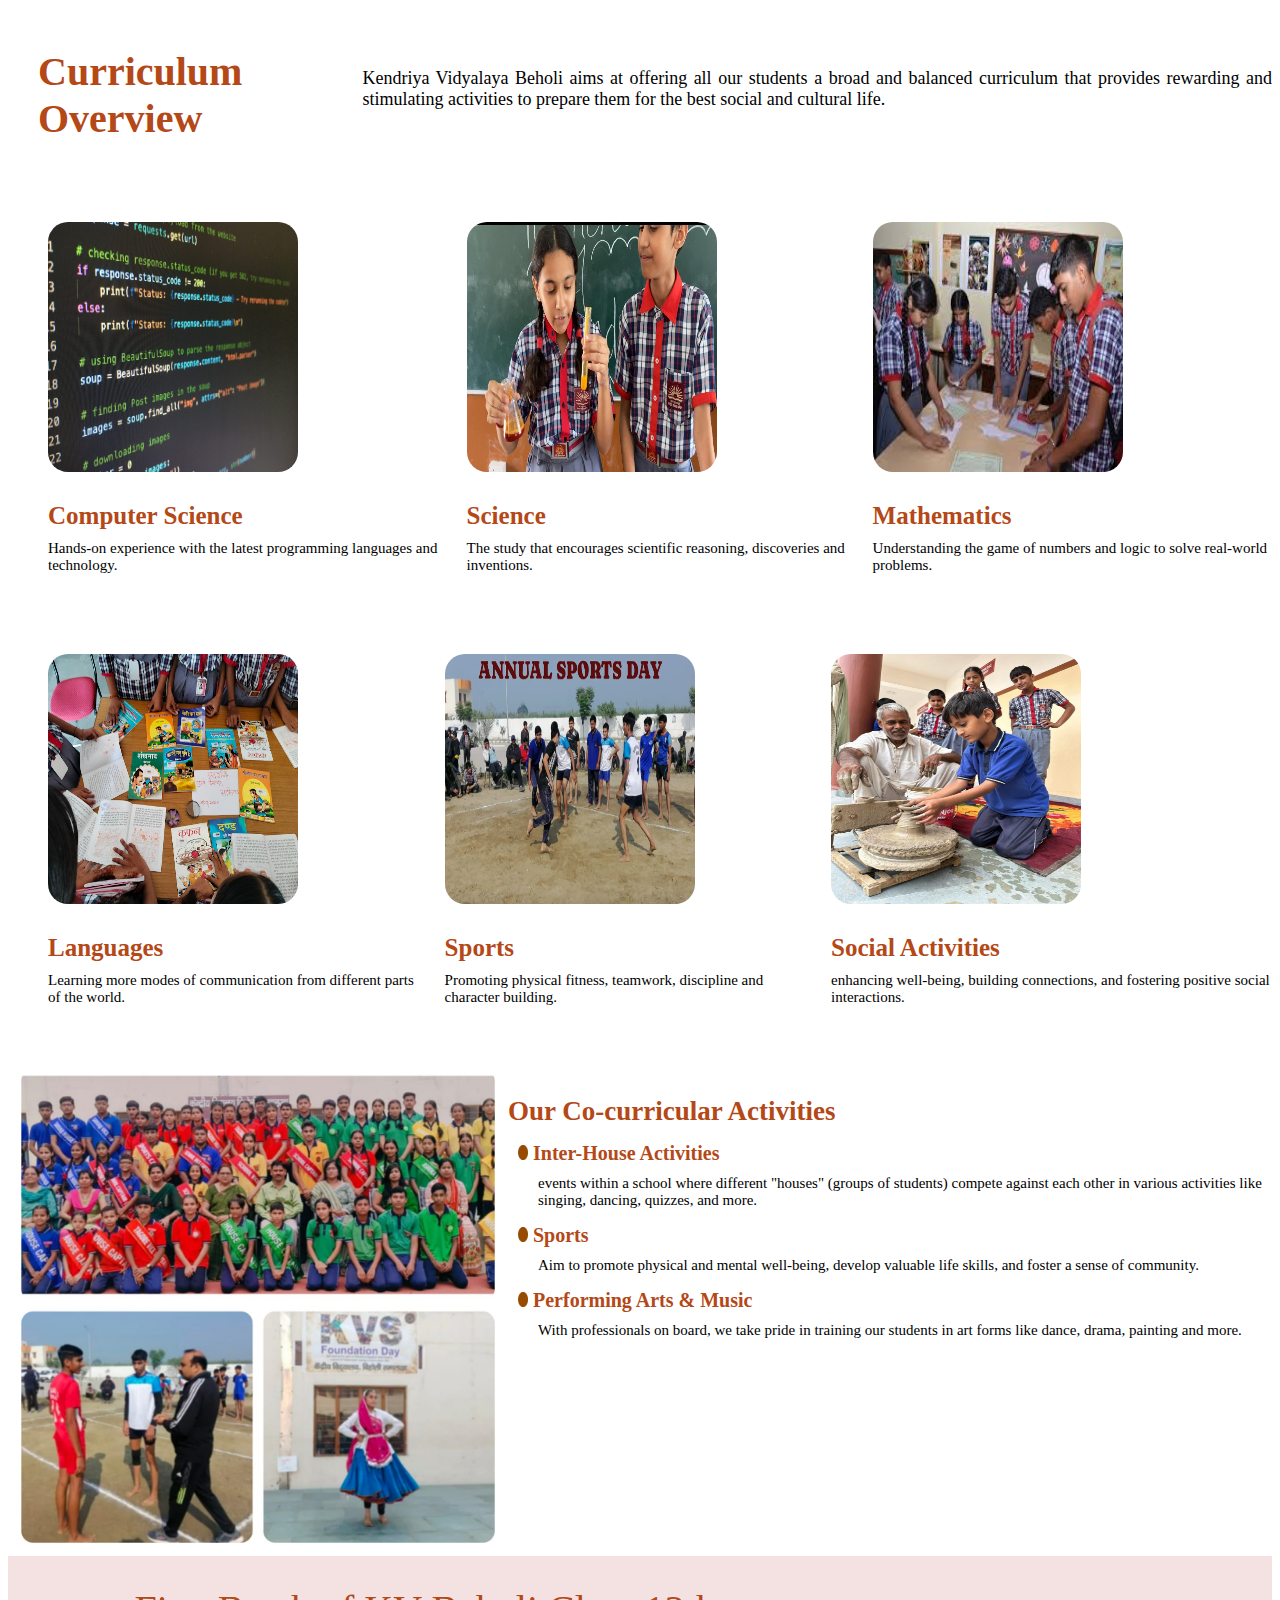
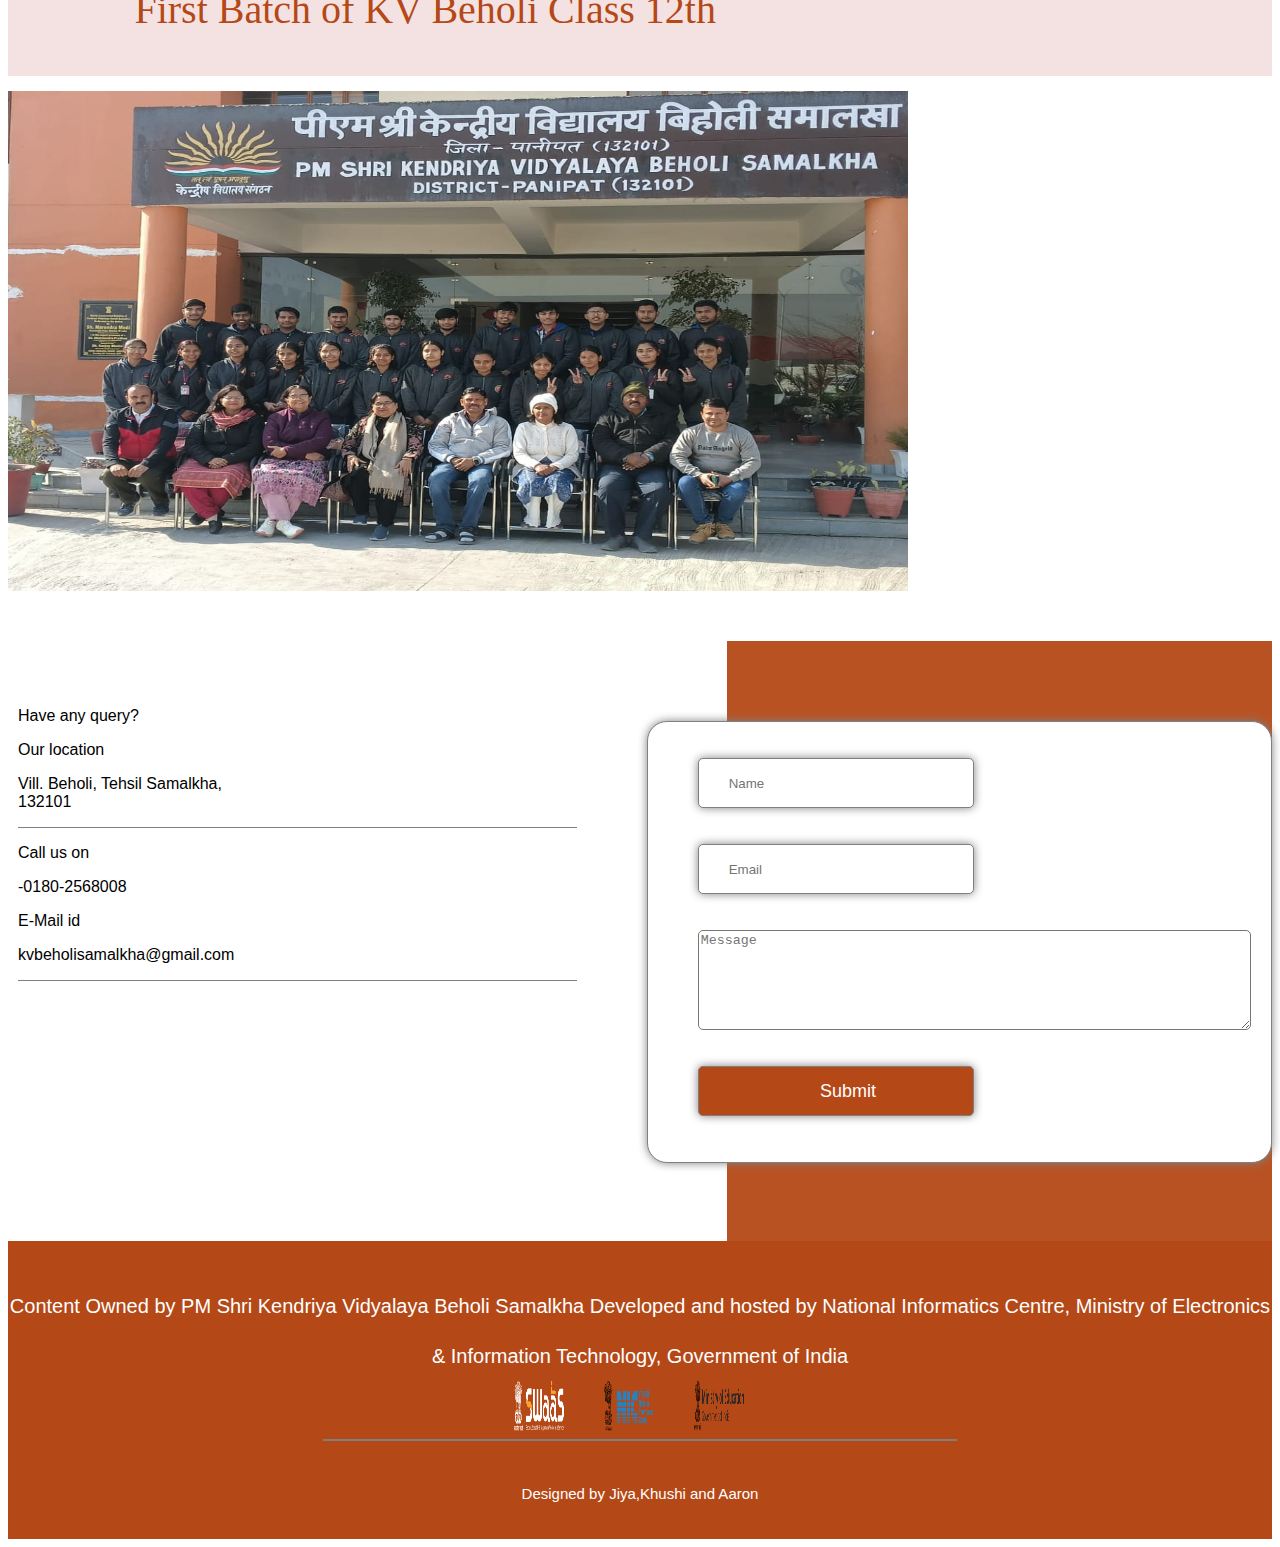
<file: index.html>
<html>

<head>

    <link rel="stylesheet" href="css/style.css" />


</head>

<section>
<div class="dtext">
<div class="txt1"><b>Curriculum</br> Overview</b></div>
<div class="txt2">Kendriya Vidyalaya Beholi aims at offering all our students a broad and balanced curriculum that provides rewarding and stimulating activities to prepare them for the best social and cultural life. </div>

</div>
</section>
<section>
    <div class="imggallary" ><div>
        <img src="images/cs.png" width="250" height="250" />
        <div class="img1"><b>Computer Science</b></div>
        <div class="img2">Hands-on experience with the latest programming languages and technology.</div>
    </div><div>
        <img src="images/science.png" width="250" height="250" />
        <div class="img1"><b>Science</b></div>
        <div class="img2">The study that encourages scientific reasoning, discoveries and inventions.  </div>
    </div><div>
        <img src="images/maths.png" width="250" height="250" />
        <div class="img1"><b>Mathematics</b></div>
        <div class="img2"> Understanding the game of numbers and logic to solve real-world problems. </div>
    </div>
    </div>
</section>
<section>
    <div class="imggallary" ><div>
        <img src="images/language.png" width="250" height="250" />
        <div class="img1"><b>Languages</b></div>
        <div class="img2">Learning more modes of communication from different parts of the world. </div>
    </div><div>
        <img src="images/physical.png" width="250" height="250" />
        <div class="img1"><b>Sports</b></div>
        <div class="img2">Promoting physical fitness, teamwork, discipline and character building.  </div>
    </div><div>
        <img src="images/socialactivity.png" width="250" height="250" />
        <div class="img1"><b>Social Activities</b></div>
        <div class="img2"> enhancing well-being, building connections, and fostering positive social interactions.  </div>
    </div>
    </div>
   
    </section>
    <section>
        <div class="imagetext">
          <div class="image">  <img src="images/image.png" width="500" height="500" /></div>
         
                <div>
                    <div class="d1text"><b>	
                        Our Co-curricular Activities
                        </b></div>
                    <div class="bulletimages">
                        <div class="d2text">
                            <img src="images/bullet.png" width="10" height="15" />
                            <span><b>
                                Inter-House Activities
                                </span></b>
                            <div class="d3text">
    
                                events within a school where different "houses" (groups of students) compete against each other in various activities like singing, dancing, quizzes, and more. 
                            </div>
                        </div>
                    
    
                        <div class="d2text">
                            <img src="images/bullet.png" width="10" height="15" />
                            <span><b>
                                Sports
                                </span></b>
                            <div class="d3text">
    
                                Aim to promote physical and mental well-being, develop valuable life skills, and foster a sense of community.
                            </div>
                        </div>
    
    
                        <div class="d2text">
                            <img src="images/bullet.png" width="10" height="15" />
                            <span><b>
                                Performing Arts & Music 
    
                                </span></b>
                            <div class="d3text" padding-left:20px;>
    
                                With professionals on board, we take pride in training our students in art forms like dance, drama, painting and more. 
                            </div>
                        </div>
    
    
                </div>
    
    
    
                </div>
    </section>
    <section><div class="redarea">
        <div class="text1">First Batch of KV Beholi Class 12th</div></div>
       <div class="batch1"> <img src="images/kv1batch.png" width="900" height="500" /></div>
    </section>
    <section>
        <a name="Contact">
            <section class="last">
                <div class="left">
                    <div>
                        <p class="ab1">
                            Have any query?</p>
                        <p class="ab4">Our location</p>
                        <p> Vill. Beholi, Tehsil Samalkha, <br />132101</p>
                    </div>
                    <div>
                        <p class="ab4">Call us on</p>
                        <p>-0180-2568008</p>
                        <p class="ab4">E-Mail id</p>
                        <p>kvbeholisamalkha@gmail.com</p>
                    </div>
                </div>
    
                <div class="right">
                    <section>
                        <p> <input type="text" name="name" placeholder="Name" required /></p>
                        <p> <input type="email" name="email" placeholder="Email" required /></p>
                        <p> <textarea name="message" placeholder="Message" required></textarea></p>
                        <p class="lastsubmit"> <input type="submit" value="Submit" /></p>
                    </section>
                </div>
            </section>
        </a>
    
        <section class="copyright">
            <div class="copy1"> Content Owned by PM Shri Kendriya Vidyalaya Beholi Samalkha

                Developed and hosted by National Informatics Centre,
                Ministry of Electronics & Information Technology, Government of India</div>
            <div class="copy2">
                <img src="images/l1.png" width="100" height="100"/>
                <img src="images/l2.png" width="100" height="100"/>
                <img src="images/l3.png" width="100" height="100"/>
            </div>
            <div>
                <hr />
            </div>
            <div class="copy3">
                Designed by Jiya,Khushi and Aaron </div>
        </section>
    </body>
    
    </html>
</file>
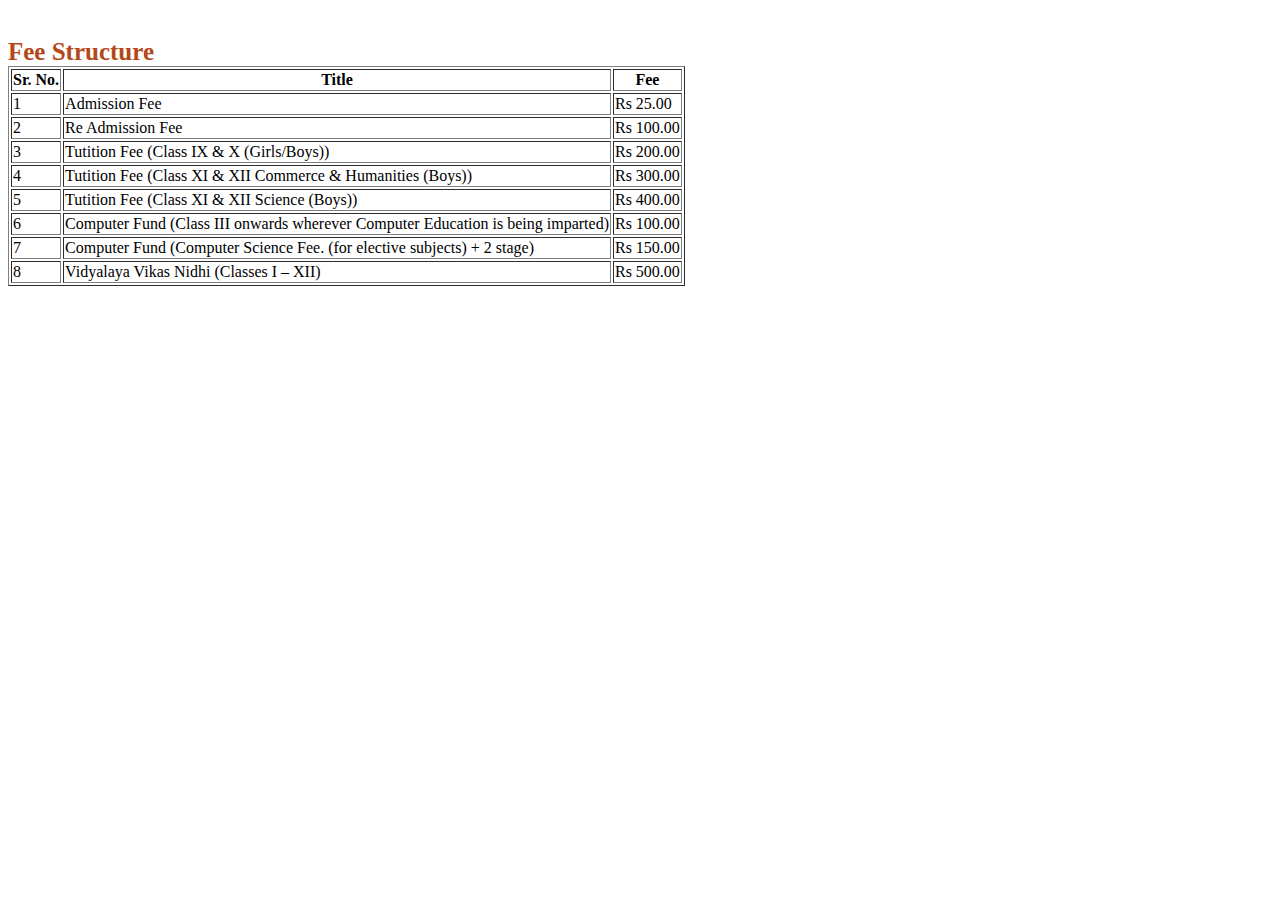
<file: academics.html>
<html>

<head>

    <link rel="stylesheet" href="css/style.css" />


</head>
<section>
    <div class="img1"><b>Fee Structure</b></div>
</section>
<table border="1">
    <thead>
        <tr><th>Sr. No.</th><th>Title</th><th> 	Fee</th></tr>
    </thead>
    <tr><td>1</td><td>Admission Fee</td><td>Rs 25.00</td></tr>
    <tr><td>2</td><td>Re Admission Fee</td><td>Rs 100.00</td></tr>
    <tr><td>3</td><td> 	Tutition Fee (Class IX & X (Girls/Boys))</td><td>Rs 200.00</td></tr>
    <tr><td>4</td><td>Tutition Fee (Class XI & XII Commerce & Humanities (Boys))</td><td>Rs 300.00</td></tr>
    <tr><td>5</td><td>Tutition Fee (Class XI & XII Science (Boys))</td><td> Rs 400.00</td></tr>
    <tr><td>6</td><td>Computer Fund (Class III onwards wherever Computer Education is being imparted)</td><td>Rs 100.00</td></tr>
    <tr><td>7</td><td>Computer Fund (Computer Science Fee. (for elective subjects) + 2 stage)</td><td>Rs 150.00</td></tr>
    <tr><td>8</td><td> 	Vidyalaya Vikas Nidhi (Classes I – XII)</td><td>Rs 500.00</td></tr>
</table>

</html>
</file>
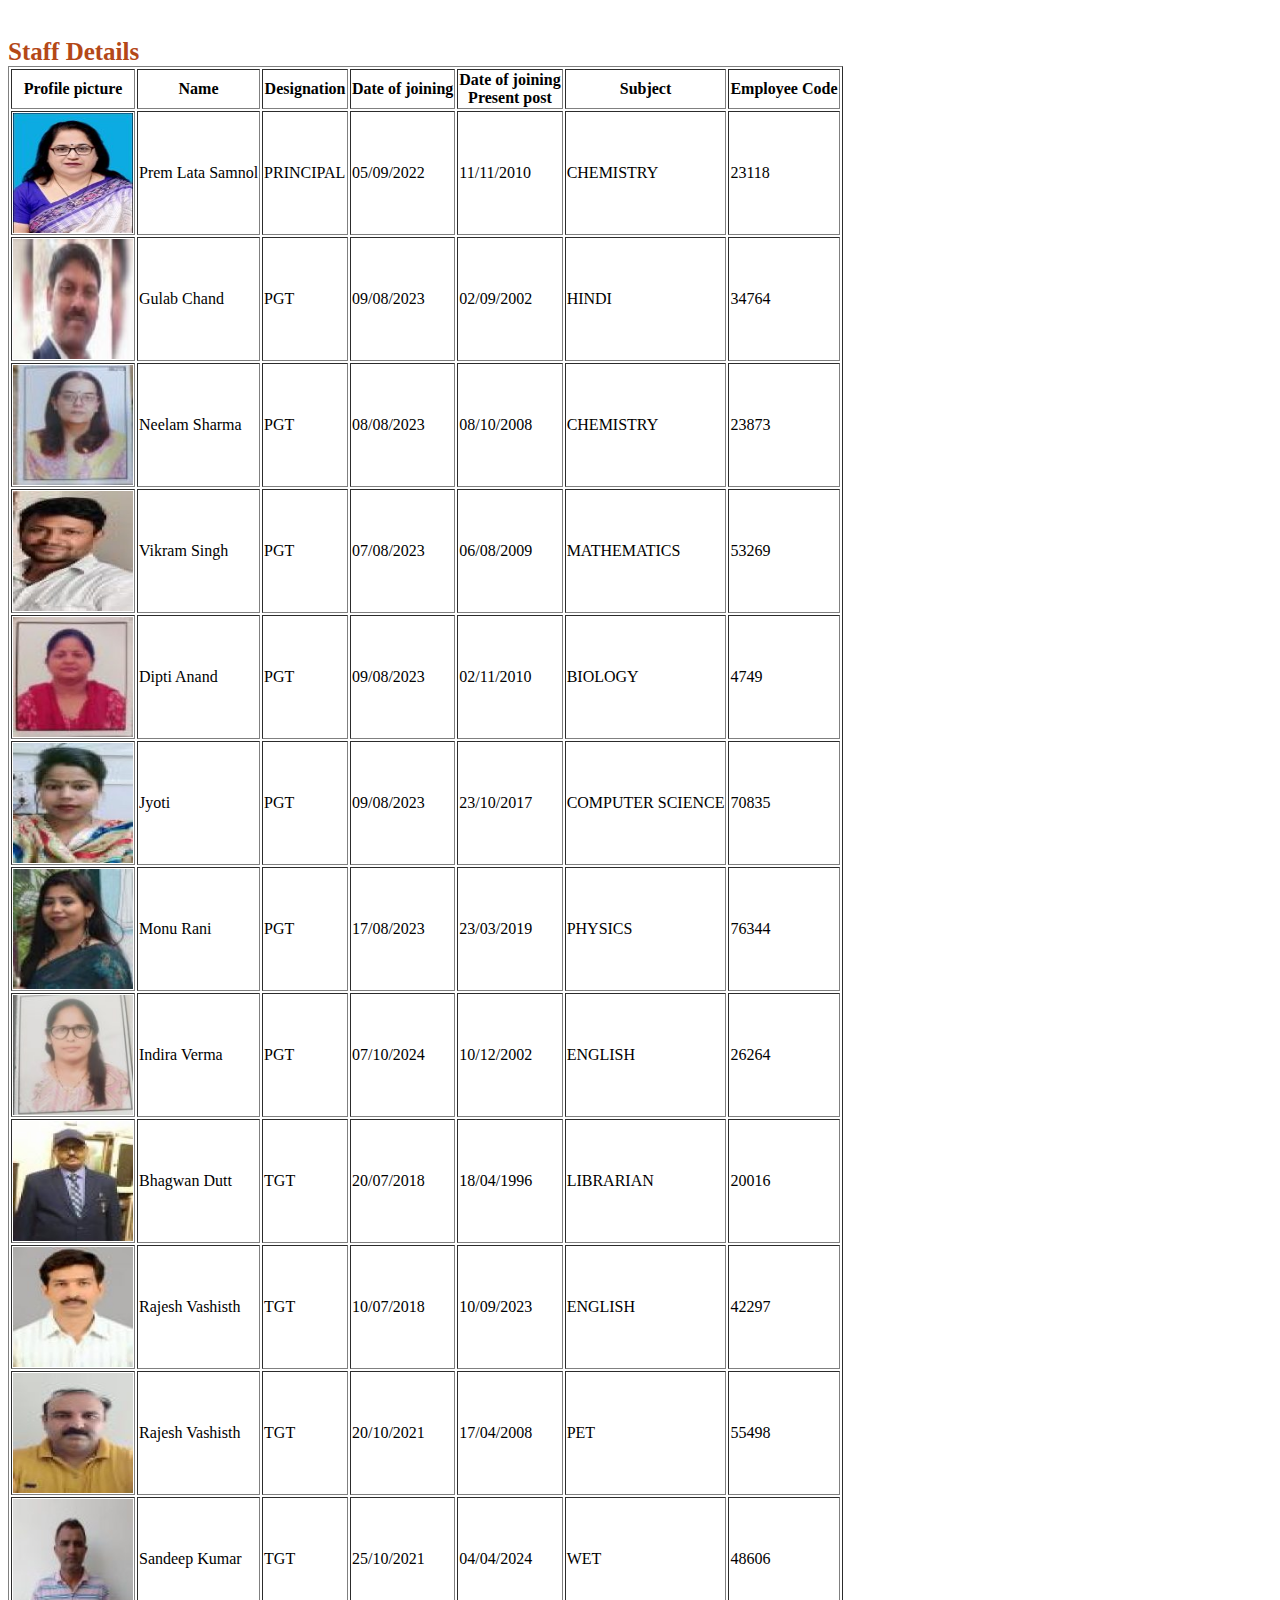
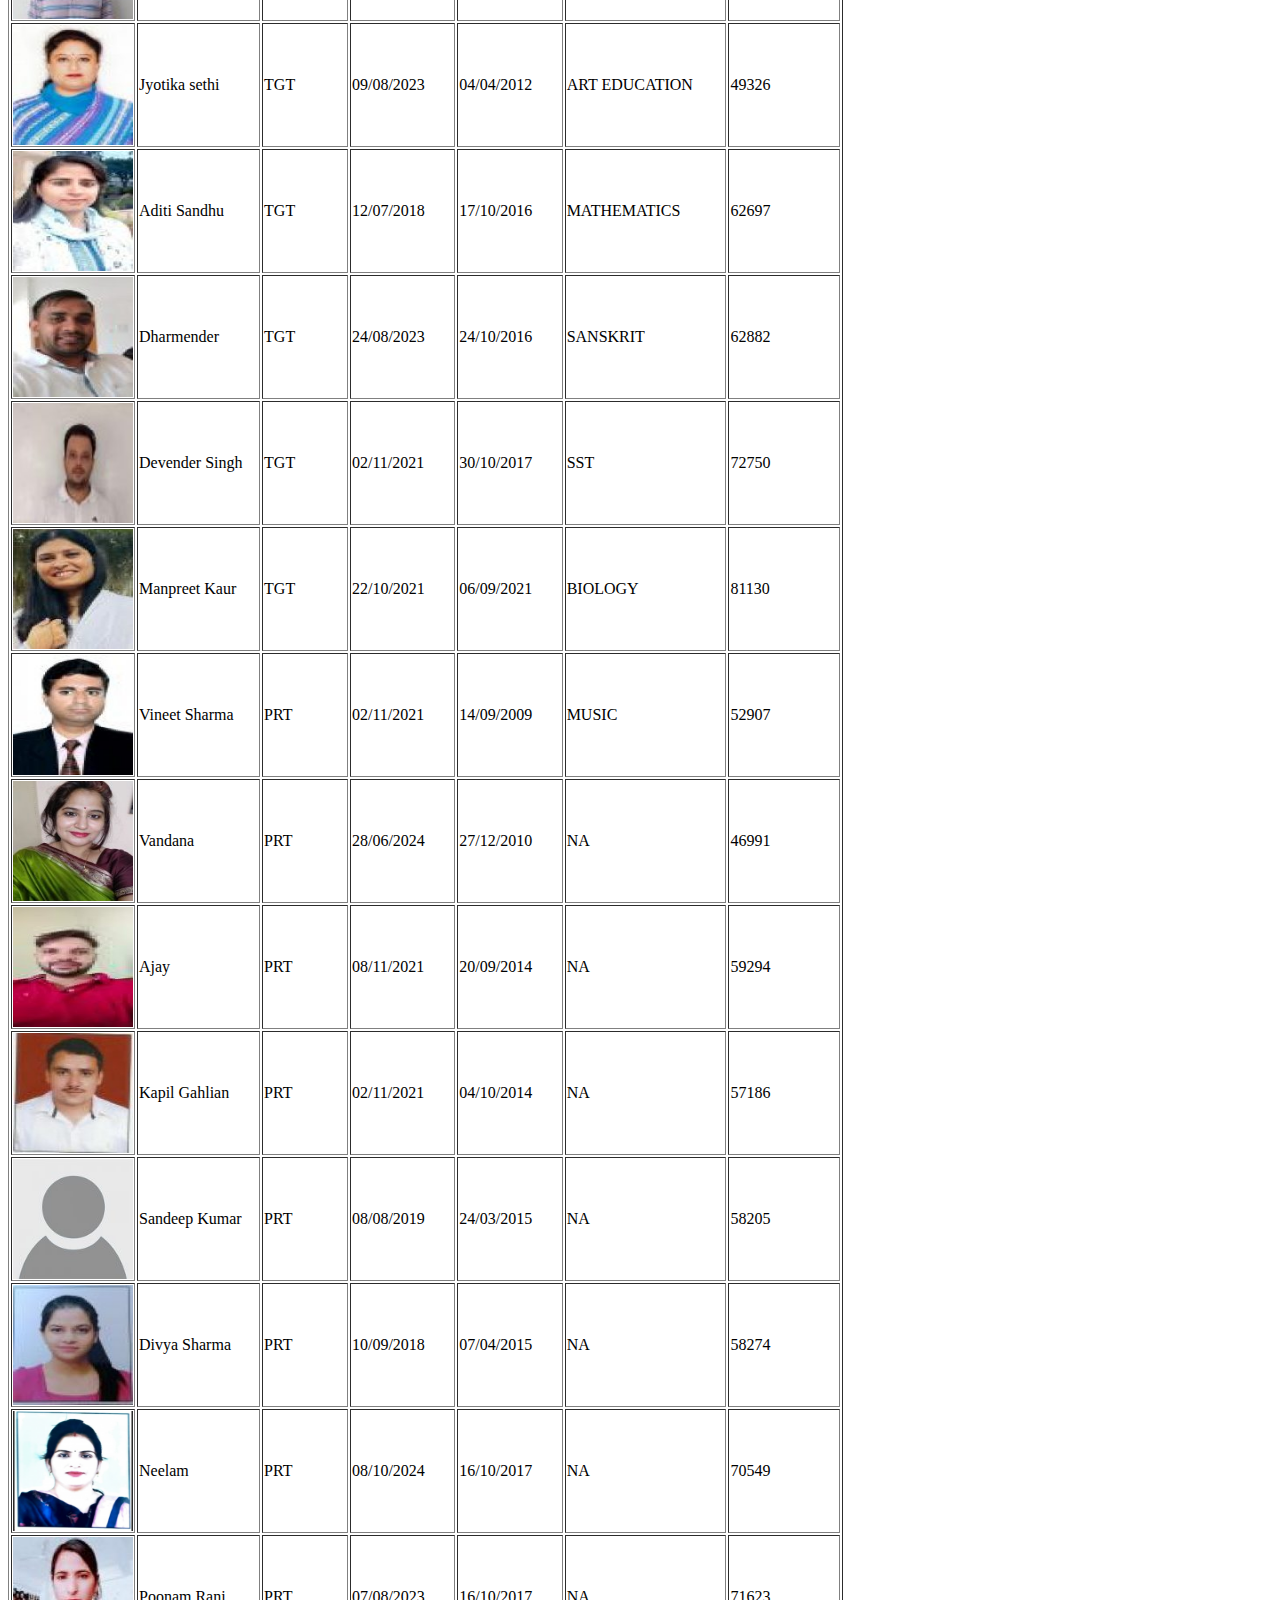
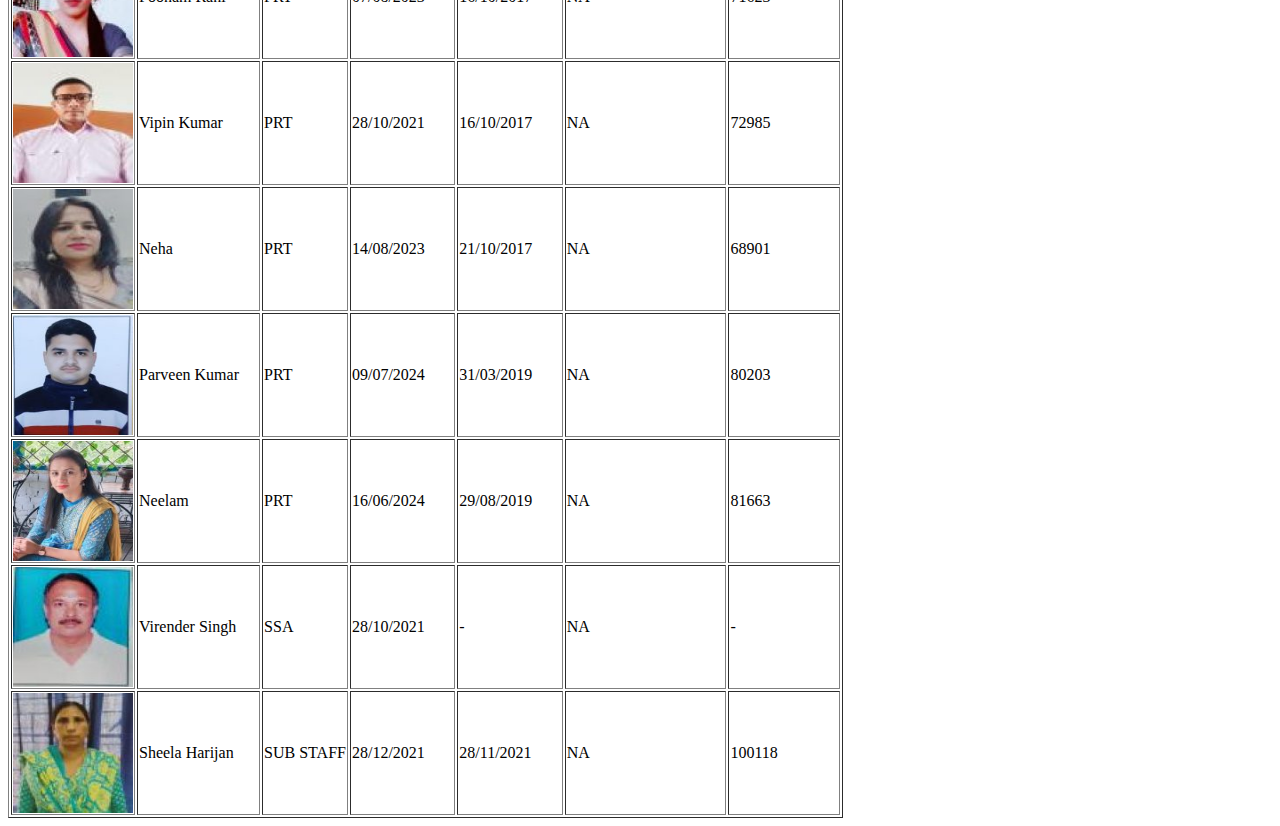
<file: administration.html>
<html>

<head>

    <link rel="stylesheet" href="css/style.css" />


</head>
<div class="img1"><b>Staff Details</b></div>
<table border="1"><thead>
    <tr><th>Profile picture</th><th>Name</th><th>Designation</th><th>Date of joining </th><th>Date of joining</br>Present post</th><th>Subject</th><th>Employee Code</th></tr>
</thead>
<tr><td> <img src="images/principal1.png" width="120" height="120" /></td><td>Prem Lata Samnol</td><td>PRINCIPAL</td><td>05/09/2022</td><td>11/11/2010</td><td>CHEMISTRY</td><td>23118</td></tr>
<tr><td> <img src="images/gulab.png" width="120" height="120" /></td><td>Gulab Chand</td><td>PGT</td><td>09/08/2023</td><td>02/09/2002</td><td>HINDI</td><td>34764</td></tr>
<tr><td> <img src="images/neelam.png" width="120" height="120" /></td><td>Neelam Sharma</td><td>PGT</td><td>08/08/2023</td><td>08/10/2008</td><td>CHEMISTRY</td><td>23873</td></tr>
<tr><td> <img src="images/vikram.png" width="120" height="120" /></td><td>Vikram Singh</td><td>PGT</td><td>07/08/2023</td><td>06/08/2009</td><td>MATHEMATICS</td><td>53269</td></tr>
<tr><td> <img src="images/dipti.png" width="120" height="120" /></td><td>Dipti Anand</td><td>PGT</td><td>09/08/2023</td><td>02/11/2010</td><td>BIOLOGY</td><td>4749</td></tr>
<tr><td> <img src="images/jyoti.png" width="120" height="120" /></td><td>Jyoti</td><td>PGT</td><td>09/08/2023</td><td>23/10/2017</td><td>COMPUTER SCIENCE</td><td>70835</td></tr>
<tr><td> <img src="images/monu.png" width="120" height="120" /></td><td>Monu Rani</td><td>PGT</td><td>17/08/2023</td><td>23/03/2019</td><td>PHYSICS</td><td>76344</td></tr>
<tr><td> <img src="images/indira.png" width="120" height="120" /></td><td>Indira Verma</td><td>PGT</td><td>07/10/2024</td><td>10/12/2002</td><td>ENGLISH</td><td>26264</td></tr>
<tr><td> <img src="images/bd.png" width="120" height="120" /></td><td>Bhagwan Dutt</td><td>TGT</td><td>20/07/2018</td><td>18/04/1996</td><td>LIBRARIAN</td><td>20016</td></tr>
<tr><td> <img src="images/rajesh.png" width="120" height="120" /></td><td>Rajesh Vashisth</td><td>TGT</td><td>10/07/2018</td><td>10/09/2023</td><td>ENGLISH</td><td>42297</td></tr>
<tr><td> <img src="images/jt.png" width="120" height="120" /></td><td>Rajesh Vashisth</td><td>TGT</td><td>20/10/2021</td><td>17/04/2008</td><td>PET</td><td>55498</td></tr>
<tr><td> <img src="images/sk.png" width="120" height="120" /></td><td>Sandeep Kumar</td><td>TGT</td><td>25/10/2021</td><td>04/04/2024</td><td>WET</td><td>48606</td></tr>
<tr><td> <img src="images/jyotika.png" width="120" height="120" /></td><td>Jyotika sethi</td><td>TGT</td><td>09/08/2023</td><td>04/04/2012</td><td>ART EDUCATION</td><td>49326</td></tr>
<tr><td> <img src="images/aditi.png" width="120" height="120" /></td><td>Aditi Sandhu</td><td>TGT</td><td>12/07/2018</td><td>17/10/2016</td><td>MATHEMATICS</td><td>62697</td></tr>
<tr><td> <img src="images/dm.png" width="120" height="120" /></td><td>Dharmender</td><td>TGT</td><td>24/08/2023</td><td>24/10/2016</td><td>SANSKRIT</td><td>62882</td></tr>
<tr><td> <img src="images/dv.png" width="120" height="120" /></td><td>Devender Singh</td><td>TGT</td><td>02/11/2021</td><td>30/10/2017</td><td>SST</td><td>72750</td></tr>
<tr><td> <img src="images/mk.png" width="120" height="120" /></td><td>Manpreet Kaur</td><td>TGT</td><td>22/10/2021</td><td>06/09/2021</td><td>BIOLOGY</td><td>81130</td></tr>
<tr><td> <img src="images/vs.png" width="120" height="120" /></td><td>Vineet Sharma</td><td>PRT</td><td>02/11/2021</td><td>14/09/2009</td><td>MUSIC</td><td>52907</td></tr>
<tr><td> <img src="images/vd.png" width="120" height="120" /></td><td>Vandana</td><td>PRT</td><td>28/06/2024</td><td>27/12/2010</td><td>NA</td><td>46991</td></tr>
<tr><td> <img src="images/ajay.png" width="120" height="120" /></td><td>Ajay</td><td>PRT</td><td>08/11/2021</td><td>20/09/2014</td><td>NA</td><td>59294</td></tr>
<tr><td> <img src="images/kapil.png" width="120" height="120" /></td><td>Kapil Gahlian</td><td>PRT</td><td>02/11/2021</td><td>04/10/2014</td><td>NA</td><td>57186</td></tr>
<tr><td> <img src="images/sk2.png" width="120" height="120" /></td><td>Sandeep Kumar</td><td>PRT</td><td>08/08/2019</td><td>24/03/2015</td><td>NA</td><td>58205</td></tr>
<tr><td> <img src="images/divya.png" width="120" height="120" /></td><td>Divya Sharma</td><td>PRT</td><td>10/09/2018</td><td>07/04/2015</td><td>NA</td><td>58274</td></tr>
<tr><td> <img src="images/neelam1.png" width="120" height="120" /></td><td>Neelam</td><td>PRT</td><td>08/10/2024</td><td>16/10/2017</td><td>NA</td><td>70549</td></tr>
<tr><td> <img src="images/poonam.png" width="120" height="120" /></td><td>Poonam Rani</td><td>PRT</td><td>07/08/2023</td><td>16/10/2017</td><td>NA</td><td>71623</td></tr>
<tr><td> <img src="images/vk.png" width="120" height="120" /></td><td>Vipin Kumar</td><td>PRT</td><td>28/10/2021</td><td>16/10/2017</td><td>NA</td><td>72985</td></tr>
<tr><td> <img src="images/neha.png" width="120" height="120" /></td><td>Neha</td><td>PRT</td><td>14/08/2023</td><td>21/10/2017</td><td>NA</td><td>68901</td></tr>
<tr><td> <img src="images/parveen.png" width="120" height="120" /></td><td>Parveen Kumar</td><td>PRT</td><td>09/07/2024</td><td>31/03/2019</td><td>NA</td><td>80203</td></tr>
<tr><td> <img src="images/ns.png" width="120" height="120" /></td><td>Neelam</td><td>PRT</td><td>16/06/2024</td><td>29/08/2019</td><td>NA</td><td>81663</td></tr>
<tr><td> <img src="images/vds.png" width="120" height="120" /></td><td>Virender Singh</td><td>SSA</td><td>28/10/2021</td><td>-</td><td>NA</td><td>-</td></tr>
<tr><td> <img src="images/sh.png" width="120" height="120" /></td><td>Sheela Harijan</td><td>SUB STAFF</td><td>28/12/2021</td><td>28/11/2021</td><td>NA</td><td>100118</td></tr>




</table>
</file>
<file: css/style.css>
.dtext{
    display:flex;
    
}
.txt1{
    font-size:40px;
    font-family:Roboto;
    padding-left:30px;
    padding-top:40px;
    color:rgb(180, 72, 23)
}
.txt2{
    text-align: justify;;
    font-size:18px;
    font-family:Roboto;
    padding-left:120px;
    padding-top:60px;
   

}
.imggallary{
    display:flex;
    padding-top: 80px; 
    padding-left:40px;
    column-gap:15px;
}

.img1{
    padding-top:30px;
    font-size:25px;
    font-family:Roboto;
    color:rgb(180, 72, 23)
   
}
.img2{
    padding-top:10px;
    font-size:15px;
    font-family:Roboto;
   
    
    
}
.imagetext{
    display:flex;
    padding-top:50px;

}
.d1text{
    font-size:27px;
    padding-top:40px;
    font-family:"Roboto";
    color:rgb(180, 72, 23);
}
.d2text{
    font-size: 20px;
   
    padding-left:10px;
   
    color:rgb(180, 72, 23);
    font-family:"Roboto"; 
    padding-top:15px;

}    
.d3text{
    font-size: 15px;
    
    padding-left:20px;
    color:black ; 
    font-family:"Roboto";
    padding-top:10px; 

}
.text1{
    color:rgb(180, 72, 23);
    font-family:"Roboto"; 
    font-size:40px;
    padding-left:10%;
    padding-top:30px;
 

}
.batch1{
    padding-top:15px;
    margin:0;
}
.redarea{
    background-color:rgb(244,226,226);
    height:120px;
}
.last {
    display: grid;
    grid-template-columns: auto auto;
    column-gap: 20px;
    padding-left: 10px;
    padding-right: 0px;
    padding-top: 100px;
    font-family: "Poppins", sans-serif;
}
.left div {
    border-bottom: 0.5px solid gray;
}

.left {
    padding-right: 100px;
}

.right {
    padding-top: 100px;
    padding-left: 0px;
    background-color:rgb(185, 82, 34);
    height: 500px;
    margin-top: -50px;
    margin-left: 30px;
}

.right input {
    background-color: white;
    color: rgb(180, 72, 23);
    width: 50%;
    height: 50px;
    border-radius: 5px;
    border: 1px solid gray;
    box-shadow: 0px 0px 10px gray;
    row-gap: 20px;
    padding-left: 30px;

}

.right p {
    padding-bottom: 20px;
}

.lastsubmit input {
   
    height: 50px;
    border-radius: 5px;
    font-size: large;
    font-family: "Poppins", sans-serif;
    background-color: rgb(180, 72, 23);
    color: white;

}

.lastsubmit input:hover {
    background-color: rgb(180, 72, 23);
    color: white;
}

.right textarea {
    height: 100px;
    width: 100%;
    border-radius: 5px;
}

.right section {
    background-color: white;
    margin-left: -80px;
    margin-top: -20px;
    height: 400px;

    padding: 20px 20px 20px 50px;
    border: 0.5px solid gray;
    box-shadow: 0px 0px 10px gray;
    border-radius: 20px;
}
.right p{
    width: 100%;
}

.copyright {
    background-color: rgb(180, 72, 23);
    color: white;
    font-family: "Poppins", sans-serif;
    text-align: center;
    
}

.copy1 {
    font-size: 20px;
    font-weight: normal;
    padding-top: 40px;
    line-height: 50px;
}

.copyright img {
    height: 50px;
    width: 50px;
}

.copy2 {
    display:flex;
   
    padding-left: 40%;
    padding-right: 25%;
    column-gap: 40px;
}

.copyright div hr {
    width: 50%;
    border: 0.5px solid gray;
}

.copy3 {
    font-size: 15px;
    font-weight: normal;
    padding-top: 20px;
    padding-bottom: 20px;
    line-height: 50px;
}
.imggallary img{
    border-radius:20px;
}
</file>
